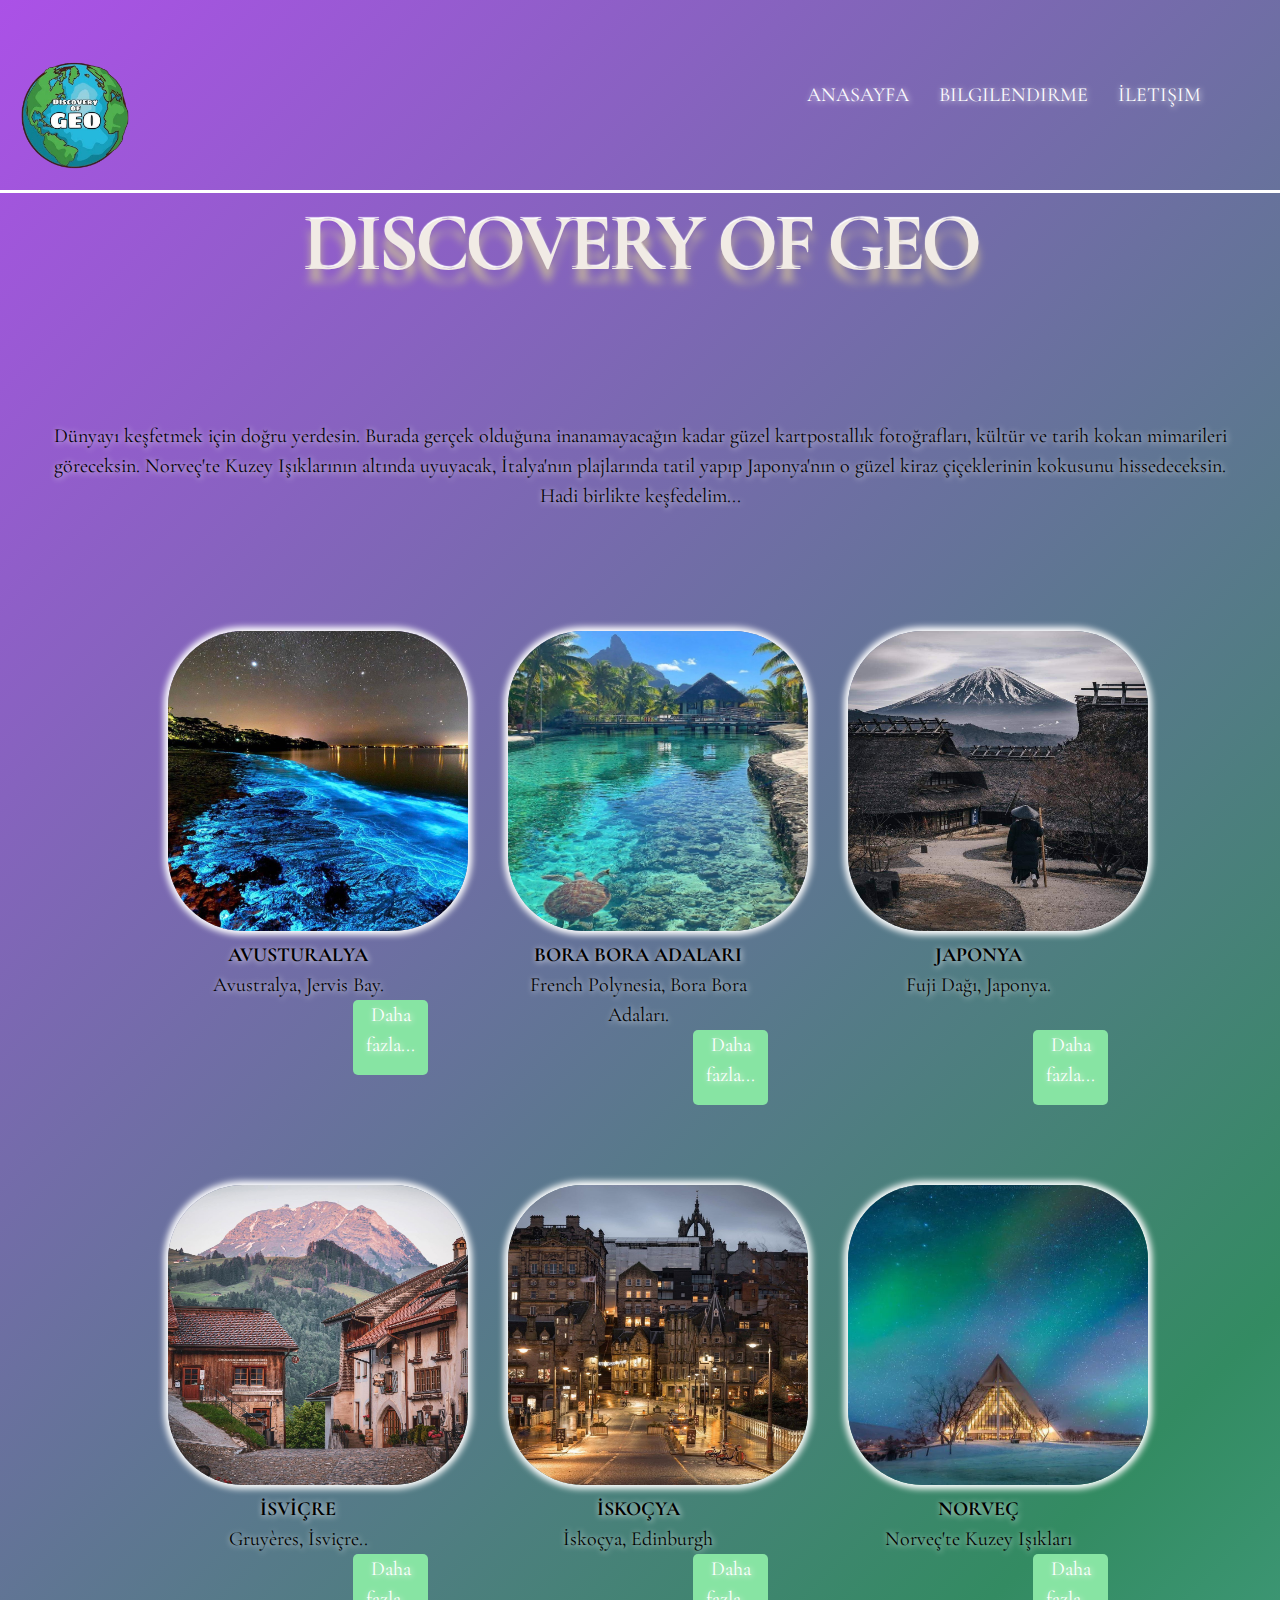
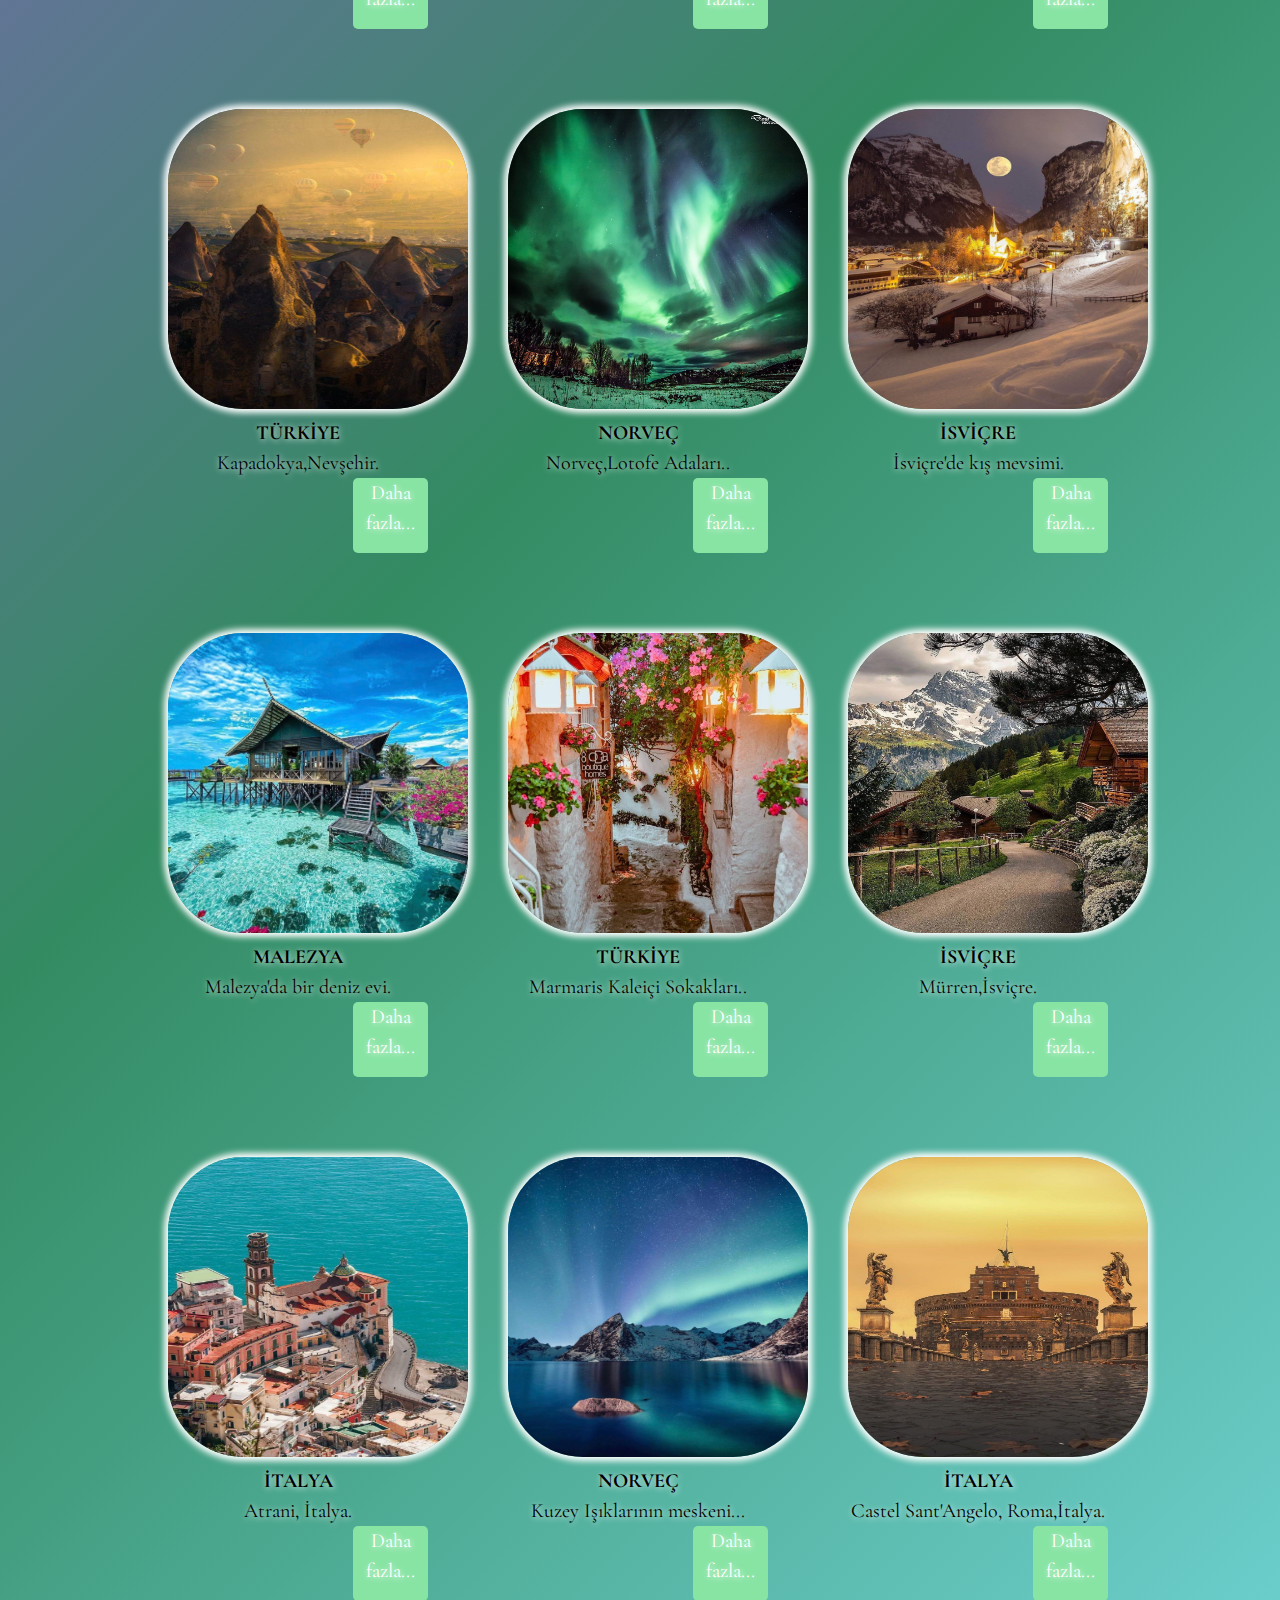
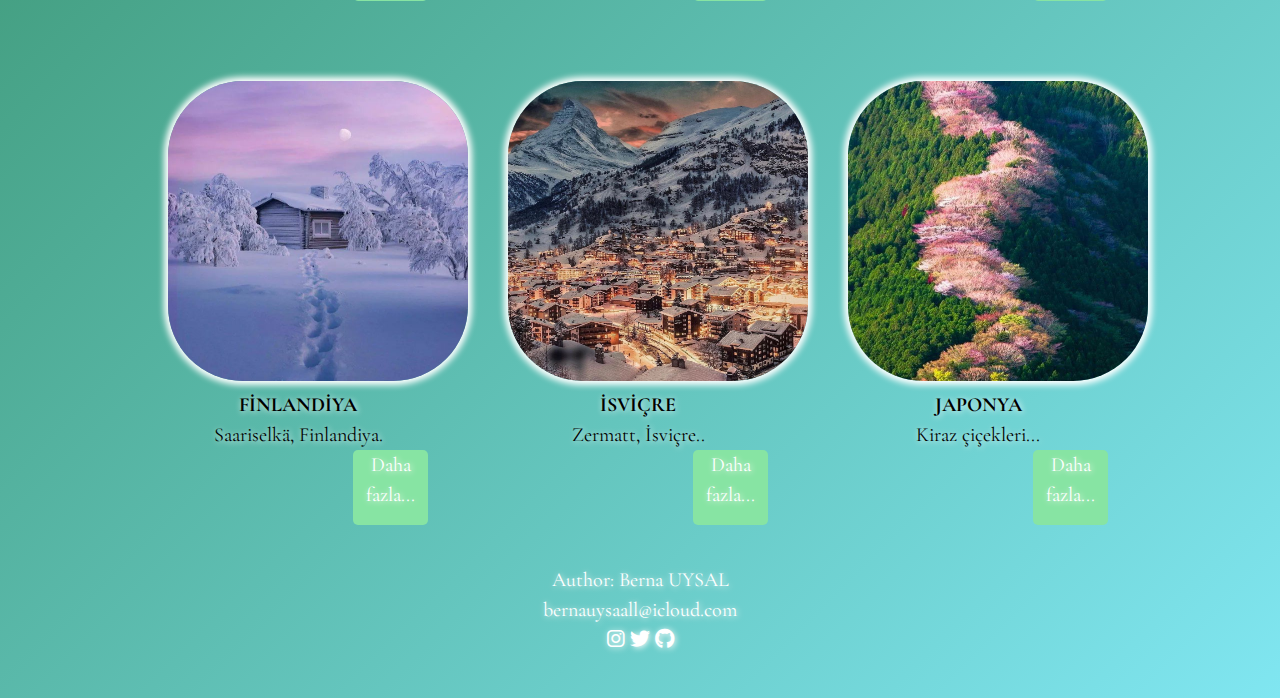
<file: ilk web sitem/index.html>
<!DOCTYPE html>
<html lang="en">
<head>
    <meta charset="UTF-8">
    <meta http-equiv="X-UA-Compatible" content="IE=edge">
    <meta name="viewport" content="width=device-width, initial-scale=1.0"> 
    <title>Discovery of Geo</title>
    <link rel="stylesheet" href="./style.css">
    <link href="https://fonts.googleapis.com/css?family=Cormorant Garamond" rel="stylesheet">

    <link rel="stylesheet" href="https://cdnjs.cloudflare.com/ajax/libs/font-awesome/6.0.0-beta2/css/all.min.css">
</head>
<body>
    
    <nav>
        <div class="websitename">
          <img class="logo" src="./resimler/discovery.png" > 
        </div>

        <ul class="mainMenu">
            <li><a href="index.html" >Anasayfa</a></li>
            <li><a href="bilgilendirme.html">Bilgilendirme</a></li>
            <li><a href="iletisim.html">İletişim</a></li>
        </ul>
    </nav>
    
    
    <h3> <span class="banner">Discovery of Geo</span> </h3>
    <br>
    <br>
   

    <div class="content-container">
        <div class="content">
            <p>
                Dünyayı keşfetmek için doğru yerdesin. Burada gerçek olduğuna inanamayacağın kadar güzel kartpostallık fotoğrafları, kültür ve tarih kokan mimarileri göreceksin. Norveç'te Kuzey Işıklarının altında uyuyacak, İtalya'nın plajlarında tatil yapıp Japonya'nın o güzel kiraz çiçeklerinin kokusunu hissedeceksin.
                <br>
                Hadi birlikte keşfedelim...
            </p>
        </div>
    </div>
    <br>
    <br>
    <div class="ulkeler-container">
        
        <div class="ulke">
            <img class="resim" src="./resimler/Biyolüminesans Algleri.jpeg">
            <h2>AVUSTURALYA</h2>
            <p>Avustralya, Jervis Bay.</p>
            <div class="button" style="display: flex;justify-content: flex-end;">
                <a href="bilgilendirme.html">Daha fazla...</a>
            </div>
        </div>
        <div class="ulke">
            <img class="resim" src="./resimler/French Polynesia.jpeg">
            <h2>BORA BORA ADALARI</h2>
            <p>French Polynesia, Bora Bora Adaları.</p>
            <div class="button" style="display: flex;justify-content: flex-end;">
                <a href="bilgilendirme.html">Daha fazla...</a>
            </div>
        </div>
        <div class="ulke">
            <img class="resim" src="./resimler/Fuji Dağı.jpeg">
            <h2>JAPONYA</h2>
            <p>Fuji Dağı, Japonya.</p>
            <br>
           <div class="button" style="display: flex;justify-content: flex-end;">
            <a href="bilgilendirme.html">Daha fazla...</a>
        </div>
        </div>
        <div class="ulke">
            <img class="resim" src="./resimler/Gruyères, İsviçre.jpeg">
            <h2>İSVİÇRE</h2>
            <p>Gruyères, İsviçre..</p>
                <div class="button" style="display: flex;justify-content: flex-end;">
                <a href="bilgilendirme.html">Daha fazla...</a>
            </div>
        </div>
        <div class="ulke">
            <img class="resim" src="./resimler/İskoçya, Edinburgh.jpeg">
            <h2>İSKOÇYA</h2>
            <p>İskoçya, Edinburgh</p>
            <div class="button" style="display: flex;justify-content: flex-end;">
                <a href="bilgilendirme.html">Daha fazla...</a>
            </div>
        </div>
        <div class="ulke">
            <img class="resim" src="./resimler/Norveçte Kuzey Işıkları.jpeg">
            <h2>NORVEÇ</h2>
            <p>Norveç'te Kuzey Işıkları</p>
            <div class="button" style="display: flex;justify-content: flex-end;">
                <a href="bilgilendirme.html">Daha fazla...</a>
            </div>
        </div>
        <div class="ulke">
            <img class="resim" src="./resimler/kapadokya.jpeg">
            <h2>TÜRKİYE</h2>
            <p>Kapadokya,Nevşehir.</p>
            <div class="button" style="display: flex;justify-content: flex-end;">
                <a href="bilgilendirme.html">Daha fazla...</a>
            </div>
        </div>
        <div class="ulke">
            <img class="resim" src="./resimler/Lofoten Adaları.jpeg">
            <h2>NORVEÇ</h2>
            <p>Norveç,Lotofe Adaları..</p>
            <div class="button" style="display: flex;justify-content: flex-end;">
                <a href="bilgilendirme.html">Daha fazla...</a>
            </div>
        </div>
        <div class="ulke">
            <img class="resim" src="./resimler/İsviçre'de kış mevsimi.jpeg">
            <h2>İSVİÇRE</h2>
            <p>İsviçre'de kış mevsimi.</p>
            <div class="button" style="display: flex;justify-content: flex-end;">
                <a href="bilgilendirme.html">Daha fazla...</a>
            </div>
        </div>
        <div class="ulke">
            <img class="resim" src="./resimler/Malezya.jpeg">
            <h2>MALEZYA</h2>
            <p>Malezya'da bir deniz evi.</p>
            <div class="button" style="display: flex;justify-content: flex-end;">
                <a href="bilgilendirme.html">Daha fazla...</a>
            </div>
        </div>
        <div class="ulke">
            <img class="resim" src="./resimler/Marmaris Kaleiç.jpeg">
            <h2>TÜRKİYE</h2>
            <p>Marmaris Kaleiçi Sokakları..</p>
            <div class="button" style="display: flex;justify-content: flex-end;">
                <a href="bilgilendirme.html">Daha fazla...</a>
            </div>
        </div>
        <div class="ulke">
            <img class="resim" src="./resimler/Mürren, İsviçre.jpeg">
            <h2>İSVİÇRE</h2>
            <p>Mürren,İsviçre.</p>
            <div class="button" style="display: flex;justify-content: flex-end;">
                <a href="bilgilendirme.html">Daha fazla...</a>
            </div>
        </div>
        <div class="ulke">
            <img class="resim" src="./resimler/Atrani, İtalya.jpeg">
            <h2>İTALYA</h2>
            <p>Atrani, İtalya.</p>
           <div class="button" style="display: flex;justify-content: flex-end;" >
                <a href="bilgilendirme.html">Daha fazla...</a>
            </div>
        </div>
        <div class="ulke">
            <img class="resim" src="./resimler/Norveç.jpeg">
            <h2>NORVEÇ</h2>
            <p>Kuzey Işıklarının meskeni...</p>
            <div class="button" style="display: flex;justify-content: flex-end;">
                <a href="bilgilendirme.html">Daha fazla...</a>
            </div>
        </div>
        
        <div class="ulke">
            <img class="resim" src="./resimler/Roma, İtalya.jpeg">
            <h2>İTALYA</h2>
            <P>Castel Sant'Angelo, Roma,İtalya.</P>
            <div class="button" style="display: flex;justify-content: flex-end;">
                <a href="bilgilendirme.html">Daha fazla...</a>
            </div>
        </div>
        <div class="ulke">
            <img class="resim" src="./resimler/Saariselkä, Finlandiya.jpeg">
            <h2>FİNLANDİYA</h2>
            <p>Saariselkä, Finlandiya.</p>
            <div class="button" style="display: flex;justify-content: flex-end;">
                <a href="bilgilendirme.html">Daha fazla...</a>
            </div>
        </div>
        <div class="ulke">
            <img class="resim" src="./resimler/Zermatt, İsviçre.jpeg">
            <h2>İSVİÇRE</h2>
            <p>Zermatt, İsviçre..</p>
            <div class="button" style="display: flex;justify-content: flex-end;">
                <a href="bilgilendirme.html">Daha fazla...</a>
            </div>
        </div>

        <div class="ulke">
            <img class="resim" src="./resimler/kiraz cicegi.jpeg">
            <h2>JAPONYA</h2>
            <p>Kiraz çiçekleri...</p>
            <div class="button" style="display: flex;justify-content: flex-end;">
                <a href="bilgilendirme.html">Daha fazla...</a>
            </div>
        </div>
 
    </div>
    <br>
    <br>
    <br>
    <br>
    <br>
    <footer >
        <p>Author: Berna UYSAL<br>
        <a href="mailto:bernauysaall@icloud.com">bernauysaall@icloud.com</a></p>
        <a href="#"><i class="fab fa-instagram"></i></a>
        <a href="#"><i class="fab fa-twitter"></i></a>
        <a href="#"><i class="fab fa-github"></i></a>
    </footer>
</body>
</html>
</file>
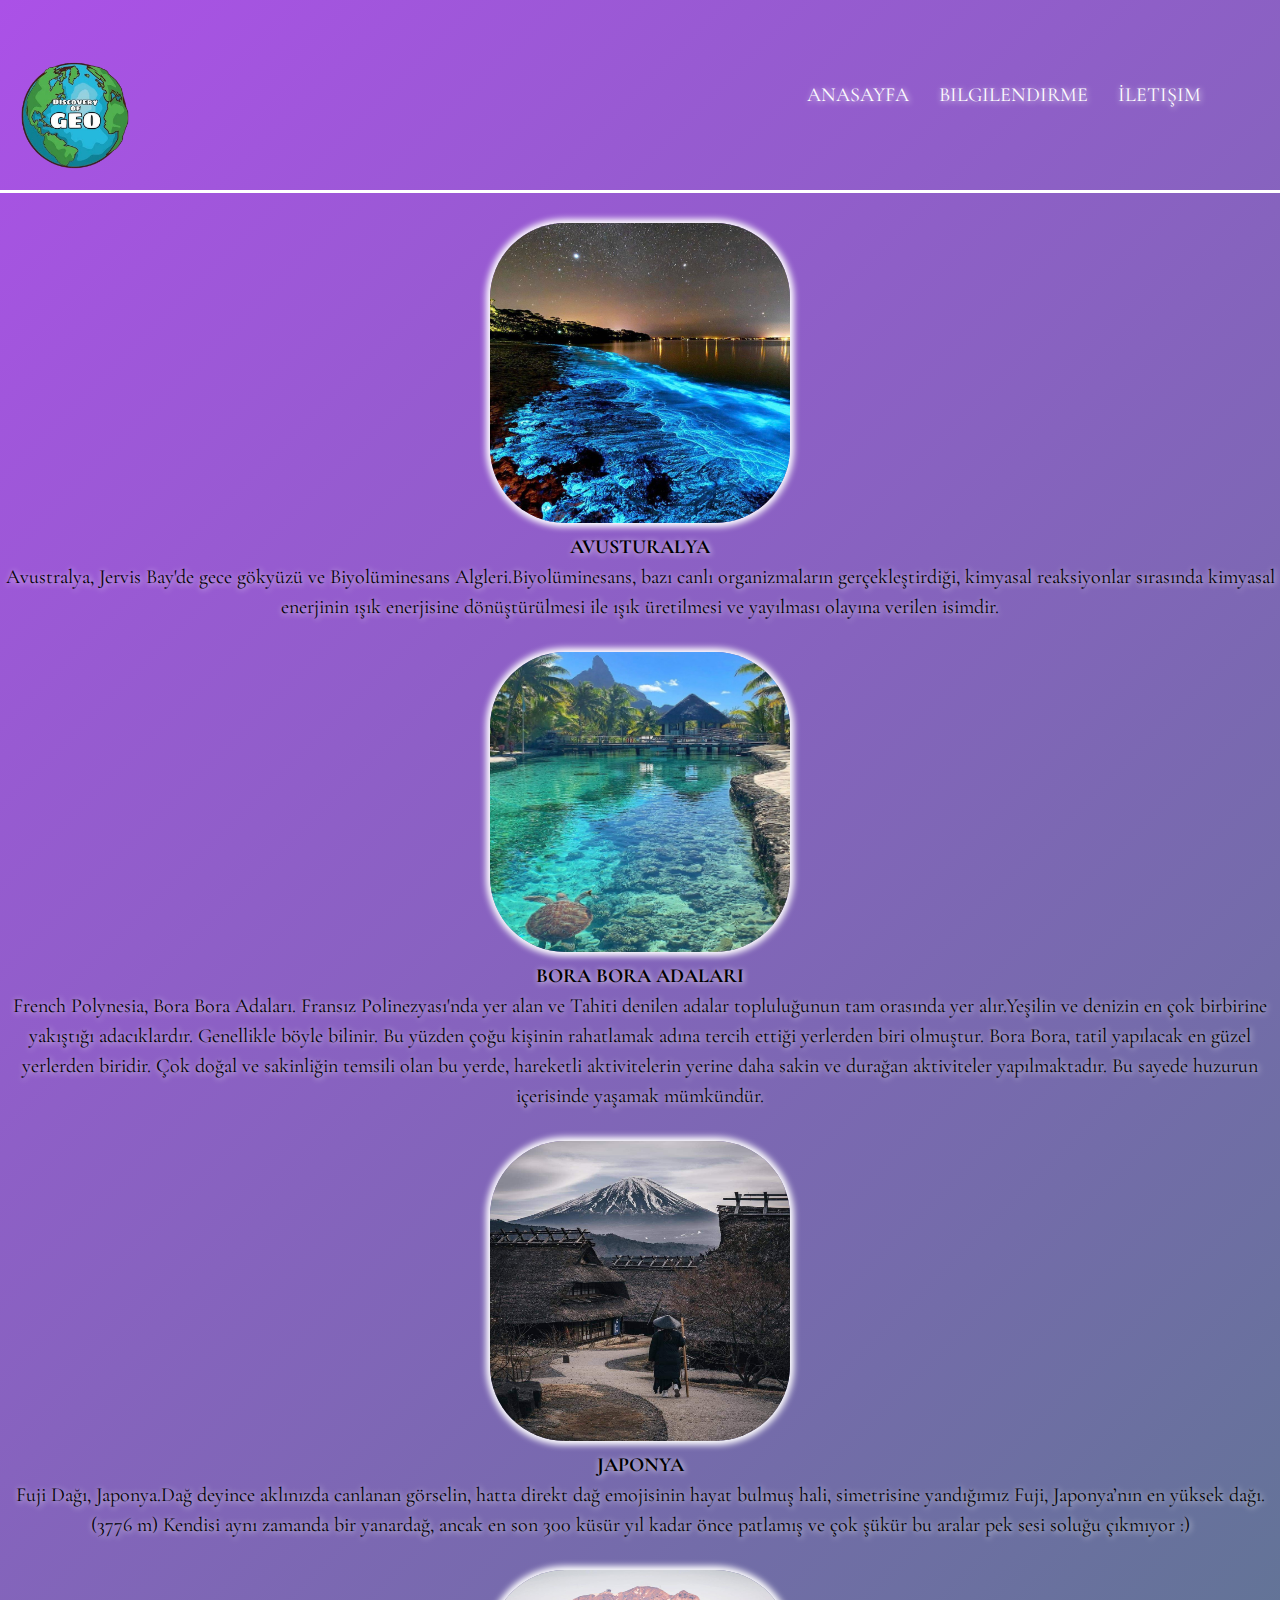
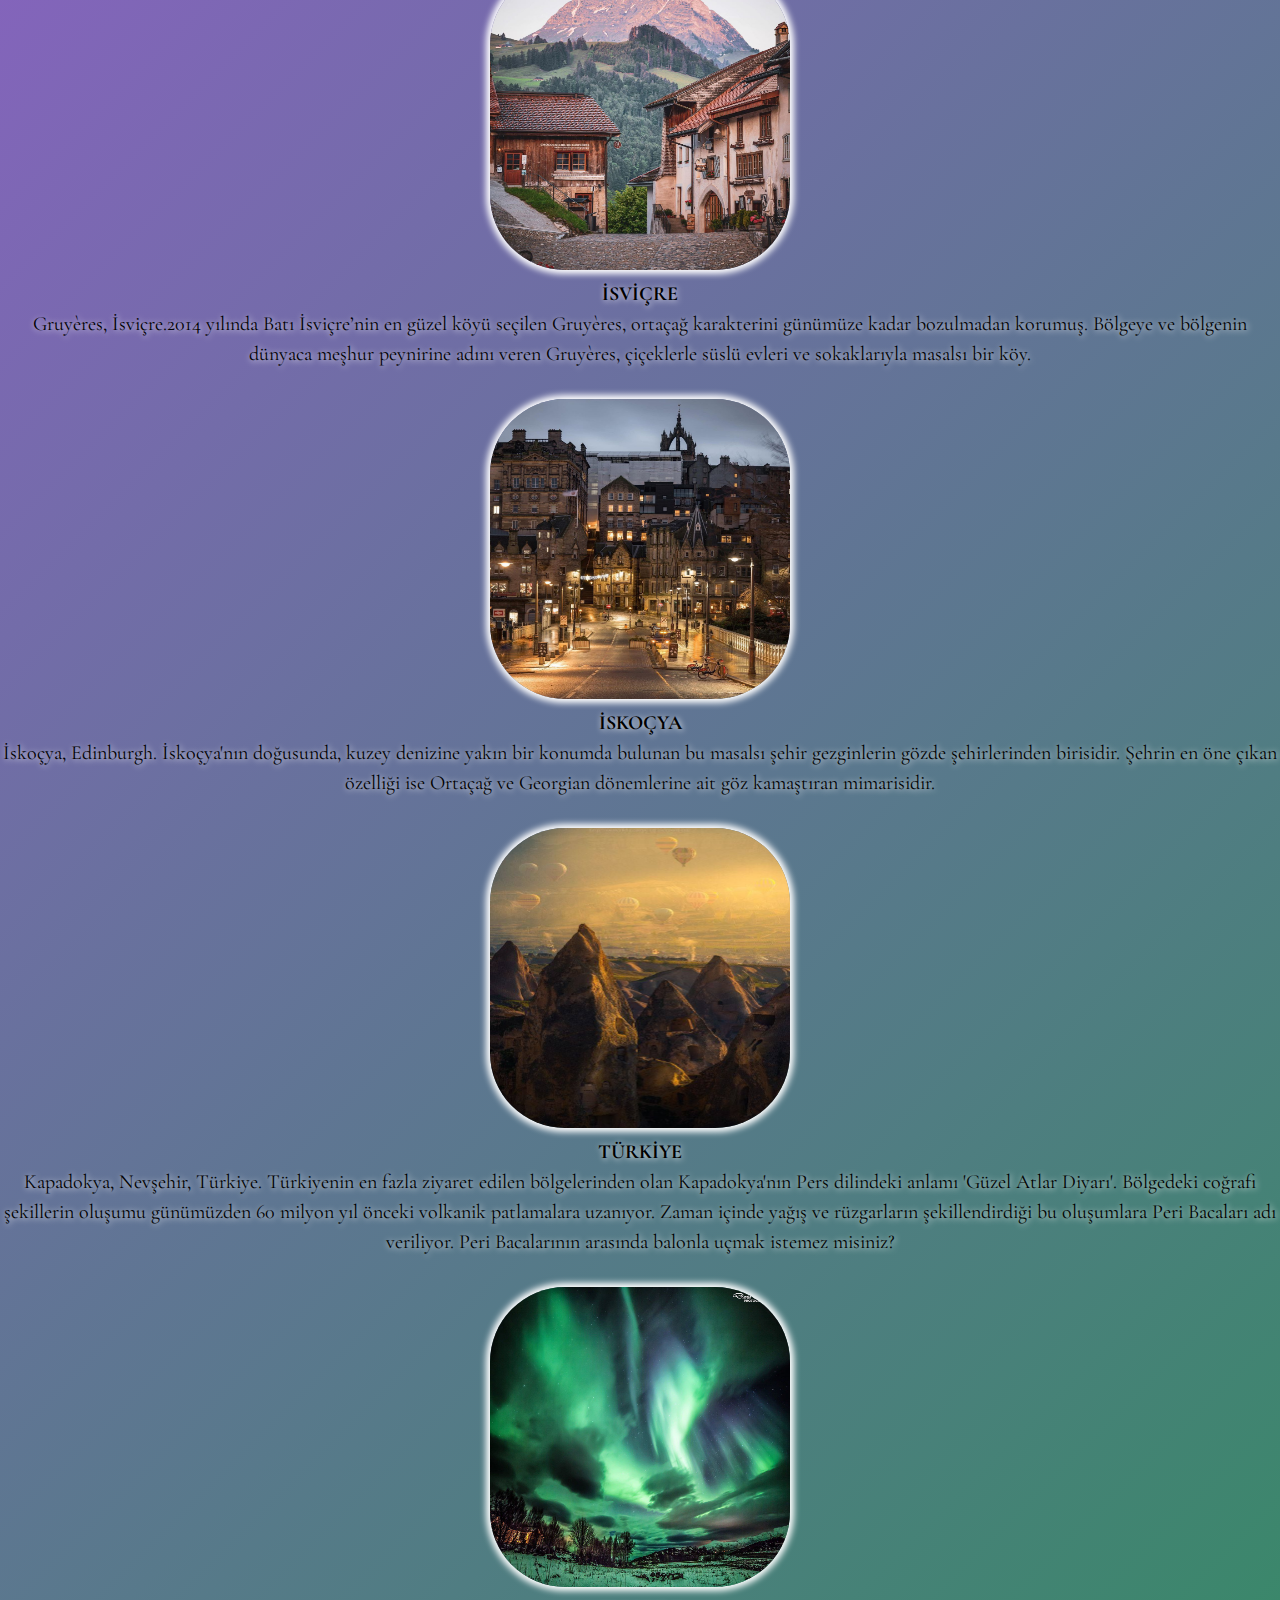
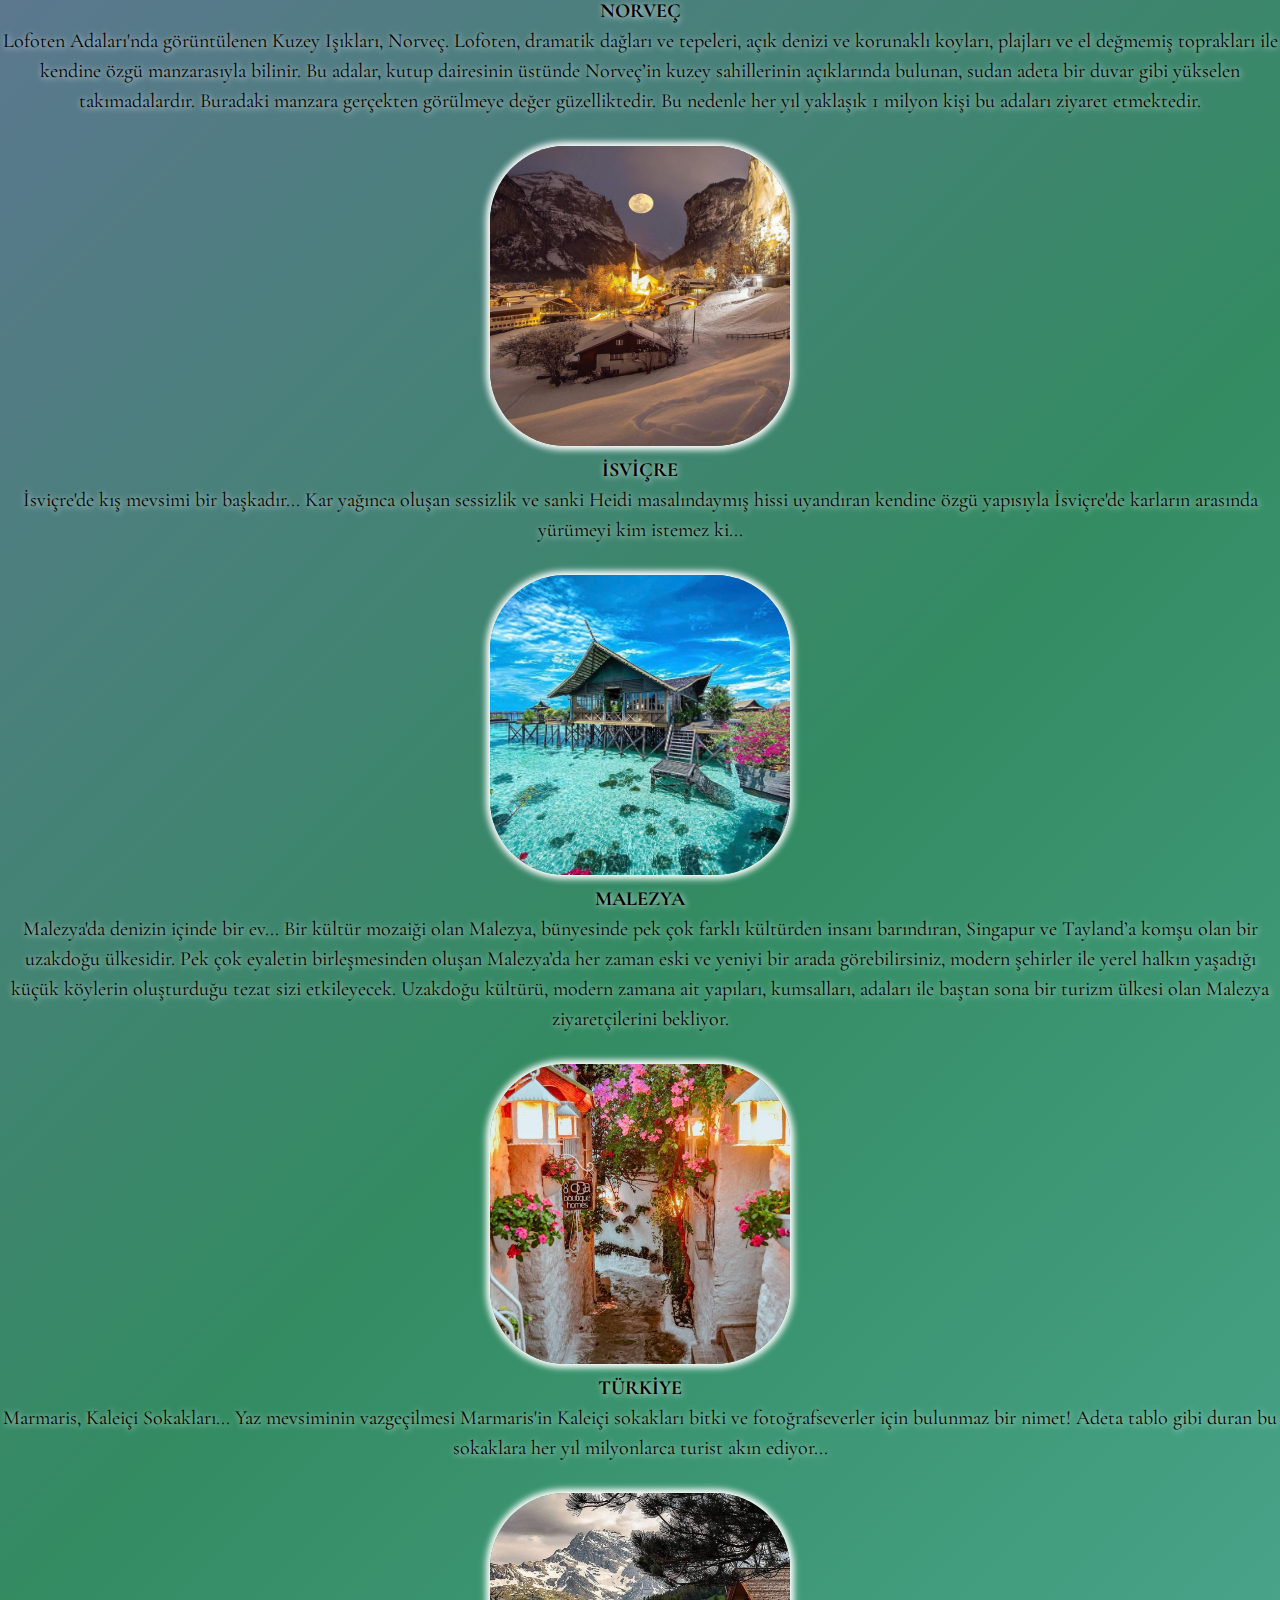
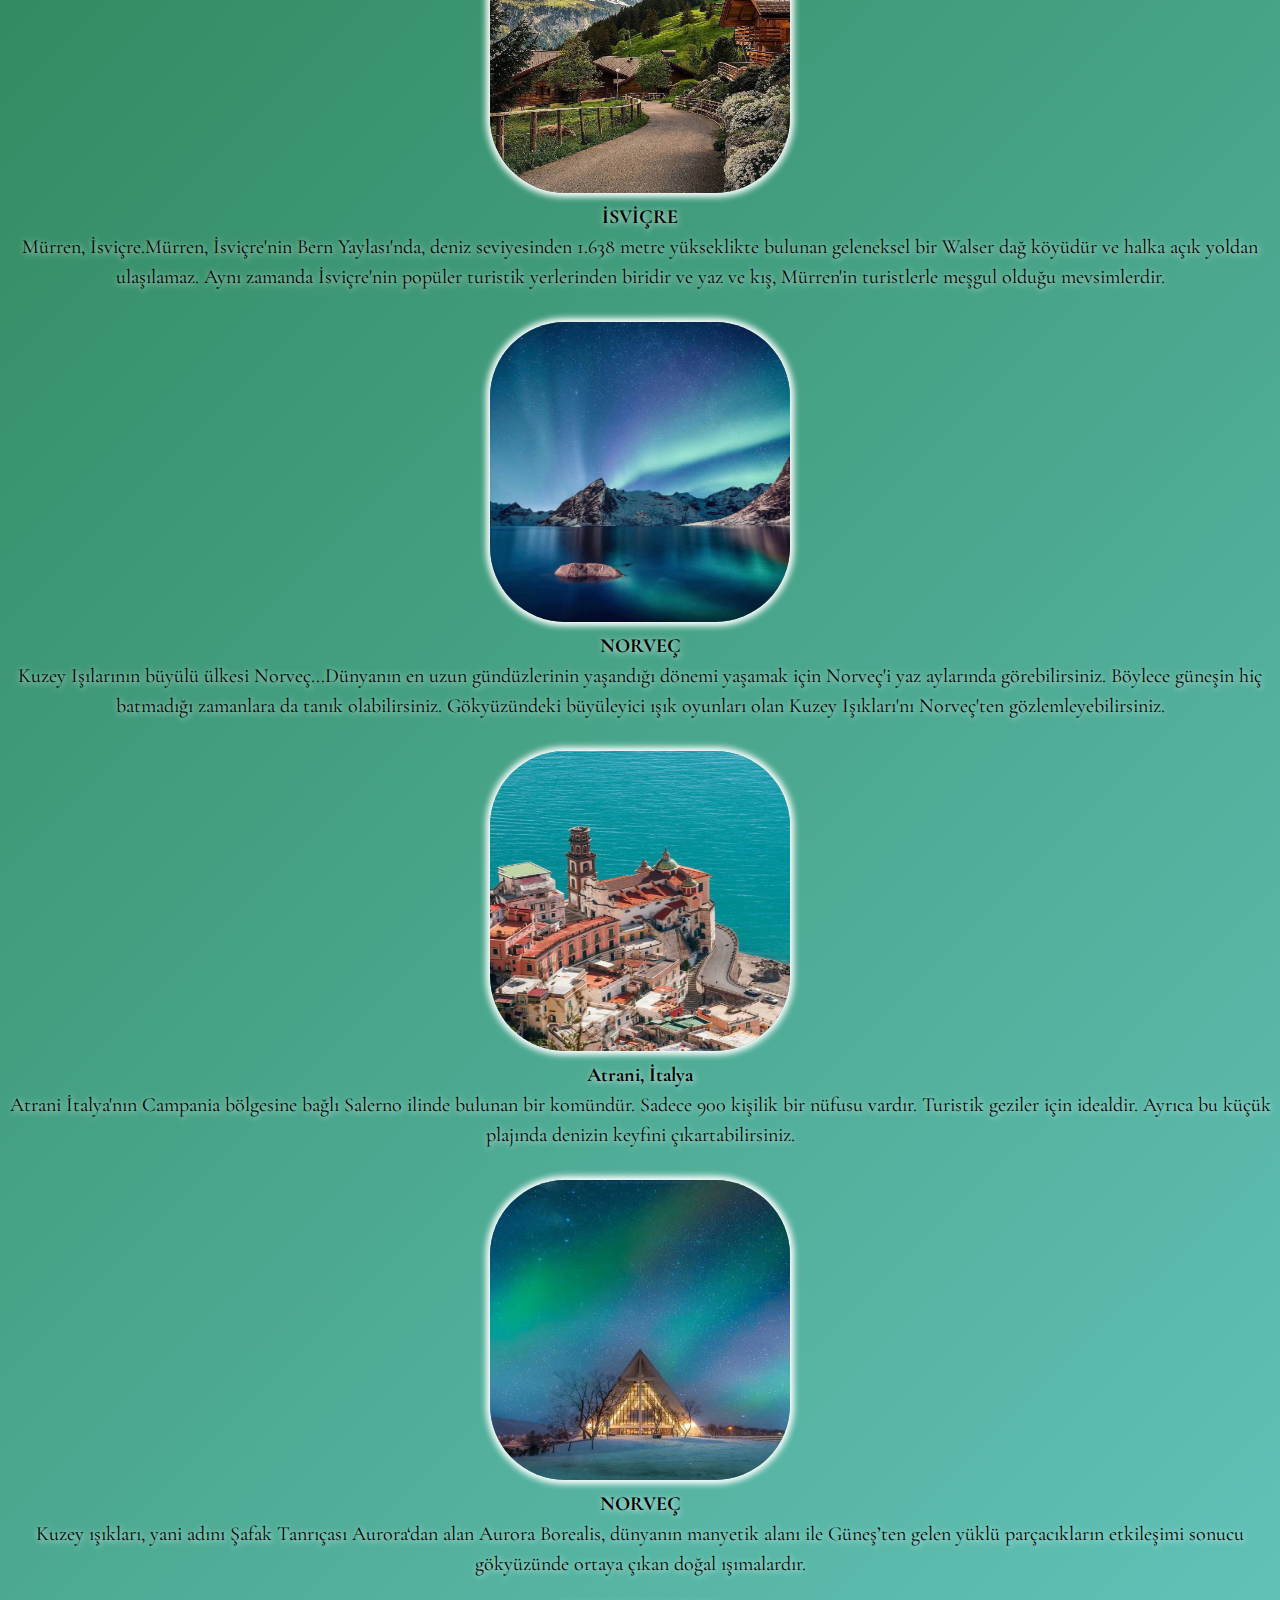
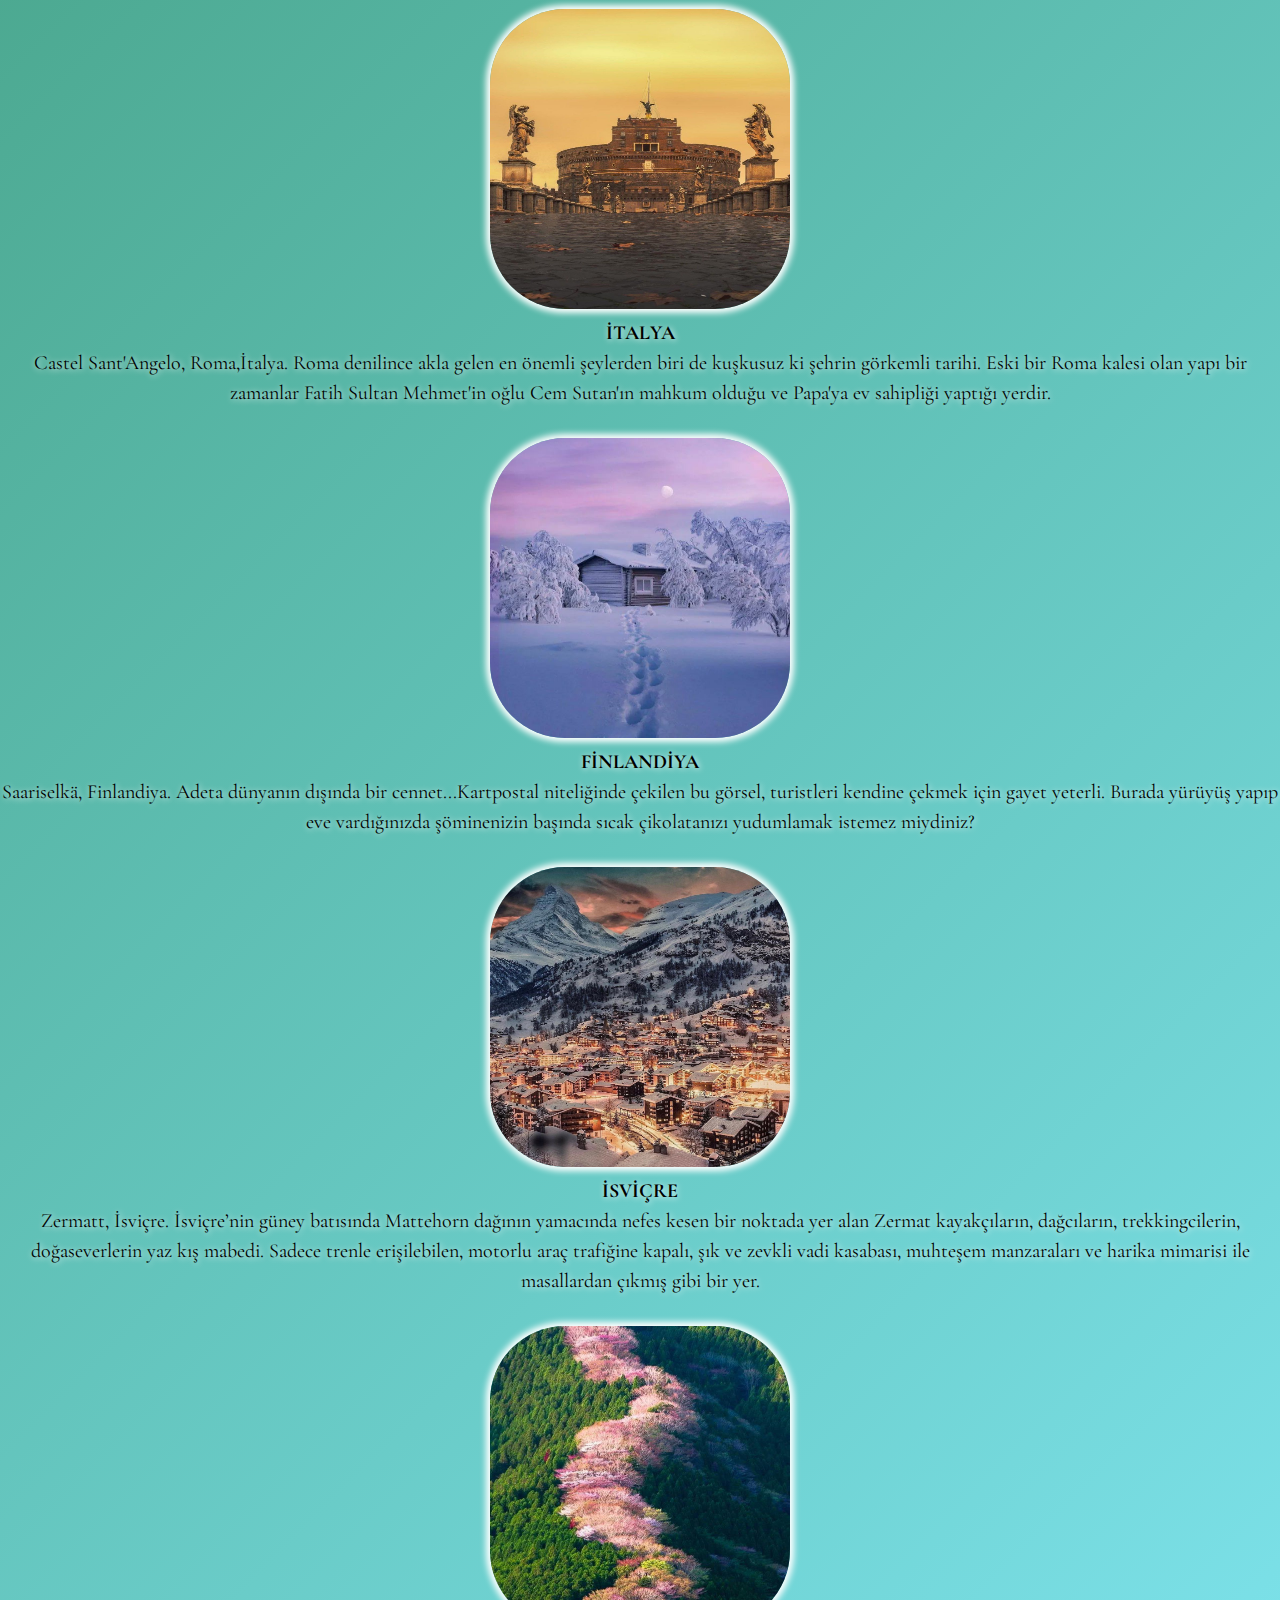
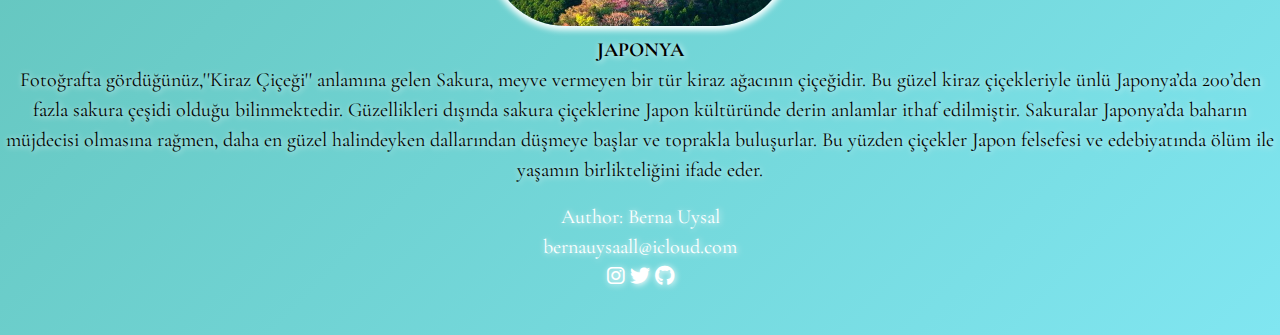
<file: ilk web sitem/bilgilendirme.html>
<!DOCTYPE html>
<html lang="en">
<head>
    <meta charset="UTF-8">
    <meta http-equiv="X-UA-Compatible" content="IE=edge">
    <meta name="viewport" content="width=device-width, initial-scale=1.0">
    <title>Discovery of Geo</title>
    <link rel="stylesheet" href="./style.css">
    <link href="https://fonts.googleapis.com/css?family=Cormorant Garamond" rel="stylesheet">

    <link rel="stylesheet" href="https://cdnjs.cloudflare.com/ajax/libs/font-awesome/6.0.0-beta2/css/all.min.css">
</head>
<body>
    
    <nav>
        <div class="websitename">
          <img class="logo" src="./resimler/discovery.png" > 
        </div>

        <ul class="mainMenu">
            <li><a href="index.html" >Anasayfa</a></li>
            <li><a href="bilgilendirme.html">Bilgilendirme</a></li>
            <li><a href="iletisim.html">İletişim</a></li>
        </ul>
    </nav>

    <br>


    <div class="ana-kutu">
        
        <div class="kutu">
            <img class="resim" src="./resimler/Biyolüminesans Algleri.jpeg">
            <h2>AVUSTURALYA</h2>
            <p>Avustralya, Jervis Bay'de gece gökyüzü ve Biyolüminesans Algleri.Biyolüminesans, bazı canlı organizmaların gerçekleştirdiği, kimyasal reaksiyonlar sırasında kimyasal enerjinin ışık enerjisine dönüştürülmesi ile ışık üretilmesi ve yayılması olayına verilen isimdir.</p>
          <br>
        </div>
        <div class="kutu">
            <img class="resim" src="./resimler/French Polynesia.jpeg">
            <h2>BORA BORA ADALARI</h2>
            <p>French Polynesia, Bora Bora Adaları. Fransız Polinezyası'nda yer alan ve Tahiti denilen adalar topluluğunun tam orasında yer alır.Yeşilin ve denizin en çok birbirine yakıştığı adacıklardır. Genellikle böyle bilinir. Bu yüzden çoğu kişinin rahatlamak adına tercih ettiği yerlerden biri olmuştur. Bora Bora, tatil yapılacak en güzel yerlerden biridir. Çok doğal ve sakinliğin temsili olan bu yerde, hareketli aktivitelerin yerine daha sakin ve durağan aktiviteler yapılmaktadır. Bu sayede huzurun içerisinde yaşamak mümkündür.</p>
          <br>
        </div>
        <div class="kutu">
            <img class="resim" src="./resimler/Fuji Dağı.jpeg">
            <h2>JAPONYA</h2>
            <P>Fuji Dağı, Japonya.Dağ deyince aklınızda canlanan görselin, hatta direkt dağ emojisinin hayat bulmuş hali, simetrisine yandığımız Fuji, Japonya’nın en yüksek dağı. (3776 m) Kendisi aynı zamanda bir yanardağ, ancak en son 300 küsür yıl kadar önce patlamış ve çok şükür bu aralar pek sesi soluğu çıkmıyor :)</P>
           <br>
        </div>
        <div class="kutu">
            <img class="resim" src="./resimler/Gruyères, İsviçre.jpeg">
            <h2>İSVİÇRE</h2>
            <p>Gruyères, İsviçre.2014 yılında Batı İsviçre’nin en güzel köyü seçilen Gruyères, ortaçağ karakterini günümüze kadar bozulmadan korumuş. Bölgeye ve bölgenin dünyaca meşhur peynirine adını veren Gruyères, çiçeklerle süslü evleri ve sokaklarıyla masalsı bir köy.</p>
            <br>
        </div>
        <div class="kutu">
            <img class="resim" src="./resimler/İskoçya, Edinburgh.jpeg">
            <h2>İSKOÇYA</h2>
            <p>İskoçya, Edinburgh. İskoçya'nın doğusunda, kuzey denizine yakın bir konumda bulunan bu masalsı şehir gezginlerin gözde şehirlerinden birisidir. Şehrin en öne çıkan özelliği ise Ortaçağ ve Georgian dönemlerine ait göz kamaştıran mimarisidir.</p>
            <br>
        </div>
        <div class="kutu">
            <img class="resim" src="./resimler/kapadokya.jpeg">
            <h2>TÜRKİYE</h2>
            <p>Kapadokya, Nevşehir, Türkiye. Türkiyenin en fazla ziyaret edilen bölgelerinden olan Kapadokya'nın Pers dilindeki anlamı 'Güzel Atlar Diyarı'. Bölgedeki coğrafi şekillerin oluşumu günümüzden 60 milyon yıl önceki volkanik patlamalara uzanıyor. Zaman içinde yağış ve rüzgarların şekillendirdiği bu oluşumlara Peri Bacaları adı veriliyor. Peri Bacalarının arasında balonla uçmak istemez misiniz?</p>
            <br>
        </div>
        <div class="kutu">
            <img class="resim" src="./resimler/Lofoten Adaları.jpeg">
            <h2>NORVEÇ</h2>
            <p>Lofoten Adaları'nda görüntülenen Kuzey Işıkları, Norveç. Lofoten, dramatik dağları ve tepeleri, açık denizi ve korunaklı koyları, plajları ve el değmemiş toprakları ile kendine özgü manzarasıyla bilinir. Bu adalar, kutup dairesinin üstünde Norveç’in kuzey sahillerinin açıklarında bulunan, sudan adeta bir duvar gibi yükselen takımadalardır. Buradaki manzara gerçekten görülmeye değer güzelliktedir. Bu nedenle her yıl yaklaşık 1 milyon kişi bu adaları ziyaret etmektedir.</p>
          <br>
        </div>
        <div class="kutu">
            <img class="resim" src="./resimler/İsviçre'de kış mevsimi.jpeg">
            <h2>İSVİÇRE</h2>
            <p>İsviçre'de kış mevsimi bir başkadır... Kar yağınca oluşan sessizlik ve sanki Heidi masalındaymış hissi uyandıran kendine özgü yapısıyla İsviçre'de karların arasında yürümeyi kim istemez ki...</p>
          <br>
        </div>
        <div class="kutu">
            <img class="resim" src="./resimler/Malezya.jpeg">
            <h2>MALEZYA</h2>
            <p>Malezya'da denizin içinde bir ev... Bir kültür mozaiği olan Malezya, bünyesinde pek çok farklı kültürden insanı barındıran, Singapur ve Tayland’a komşu olan bir uzakdoğu ülkesidir. Pek çok eyaletin birleşmesinden oluşan Malezya’da her zaman eski ve yeniyi bir arada görebilirsiniz, modern şehirler ile yerel halkın yaşadığı küçük köylerin oluşturduğu tezat sizi etkileyecek. Uzakdoğu kültürü, modern zamana ait yapıları, kumsalları, adaları ile baştan sona bir turizm ülkesi olan Malezya ziyaretçilerini bekliyor.</p>
            <br>
        </div>
        <div class="kutu">
            <img class="resim" src="./resimler/Marmaris Kaleiç.jpeg">
            <h2>TÜRKİYE</h2>
            <p>Marmaris, Kaleiçi Sokakları... Yaz mevsiminin vazgeçilmesi Marmaris'in Kaleiçi sokakları bitki ve fotoğrafseverler için bulunmaz bir nimet! Adeta tablo gibi duran bu sokaklara her yıl milyonlarca turist akın ediyor...</p>
           <br>
        </div>
        <div class="kutu">
            <img class="resim" src="./resimler/Mürren, İsviçre.jpeg">
            <h2>İSVİÇRE</h2>
            <p>Mürren, İsviçre.Mürren, İsviçre'nin Bern Yaylası'nda, deniz seviyesinden 1.638 metre yükseklikte bulunan geleneksel bir Walser dağ köyüdür ve halka açık yoldan ulaşılamaz. Aynı zamanda İsviçre'nin popüler turistik yerlerinden biridir ve yaz ve kış, Mürren'in turistlerle meşgul olduğu mevsimlerdir.</p>
           <br>
        </div>
        <div class="kutu">
            <img class="resim" src="./resimler/Norveç.jpeg">
            <h2>NORVEÇ</h2>
            <p>Kuzey Işılarının büyülü ülkesi Norveç...Dünyanın en uzun gündüzlerinin yaşandığı dönemi yaşamak için Norveç'i yaz aylarında görebilirsiniz. Böylece güneşin hiç batmadığı zamanlara da tanık olabilirsiniz. Gökyüzündeki büyüleyici ışık oyunları olan Kuzey Işıkları'nı Norveç'ten gözlemleyebilirsiniz.</p>
         <br>
        </div>
        <div class="kutu">
            <img class="resim" src="./resimler/Atrani, İtalya.jpeg">
            <h2>Atrani, İtalya</h2>
            <p>Atrani İtalya'nın Campania bölgesine bağlı Salerno ilinde bulunan bir komündür. Sadece 900 kişilik bir nüfusu vardır. Turistik geziler için idealdir. Ayrıca bu küçük plajında denizin keyfini çıkartabilirsiniz.</p>
           <br>
        </div>
        <div class="kutu">
            <img class="resim" src="./resimler/Norveçte Kuzey Işıkları.jpeg">
            <h2>NORVEÇ</h2>
            <p>Kuzey ışıkları, yani adını Şafak Tanrıçası Aurora‘dan alan Aurora Borealis, dünyanın manyetik alanı ile Güneş’ten gelen yüklü parçacıkların etkileşimi sonucu gökyüzünde ortaya çıkan doğal ışımalardır.</p>
           <br>
        </div>
        <div class="kutu">
            <img class="resim" src="./resimler/Roma, İtalya.jpeg">
            <h2>İTALYA</h2>
            <p>Castel Sant'Angelo, Roma,İtalya. Roma denilince akla gelen en önemli şeylerden biri de kuşkusuz ki şehrin görkemli tarihi. Eski bir Roma kalesi olan yapı bir zamanlar Fatih Sultan Mehmet'in oğlu Cem Sutan'ın mahkum olduğu ve Papa'ya ev sahipliği yaptığı yerdir.</p>
           <br>
        </div>
        <div class="kutu">
            <img class="resim" src="./resimler/Saariselkä, Finlandiya.jpeg">
            <h2>FİNLANDİYA</h2>
            <p>Saariselkä, Finlandiya. Adeta dünyanın dışında bir cennet...Kartpostal niteliğinde çekilen bu görsel, turistleri kendine çekmek için gayet yeterli. Burada yürüyüş yapıp eve vardığınızda şöminenizin başında sıcak çikolatanızı yudumlamak istemez miydiniz?</p>
           <br>
        </div>
        <div class="kutu">
            <img class="resim" src="./resimler/Zermatt, İsviçre.jpeg">
            <h2>İSVİÇRE</h2>
            <p>Zermatt, İsviçre. İsviçre’nin güney batısında Mattehorn dağının yamacında nefes kesen bir noktada yer alan Zermat kayakçıların, dağcıların, trekkingcilerin, doğaseverlerin yaz kış mabedi. Sadece trenle erişilebilen, motorlu araç trafiğine kapalı, şık ve zevkli vadi kasabası, muhteşem manzaraları ve harika mimarisi ile masallardan çıkmış gibi bir yer.</p>
          <br>
        </div>
        <div class="kutu">
            <img class="resim" src="./resimler/kiraz cicegi.jpeg">
            <h2>JAPONYA</h2>
            <p> Fotoğrafta gördüğünüz,''Kiraz Çiçeği'' anlamına gelen Sakura, meyve vermeyen bir tür kiraz ağacının çiçeğidir. Bu güzel kiraz çiçekleriyle ünlü Japonya’da 200’den fazla sakura çeşidi olduğu bilinmektedir. Güzellikleri dışında sakura çiçeklerine Japon kültüründe derin anlamlar ithaf edilmiştir. Sakuralar Japonya’da baharın müjdecisi olmasına rağmen, daha en güzel halindeyken dallarından düşmeye başlar ve toprakla buluşurlar. Bu yüzden çiçekler Japon felsefesi ve edebiyatında ölüm ile yaşamın birlikteliğini ifade eder.</p>
            <br>
            </div>
        
 
    </div>
    </div>



<br>
<br>
<br>
<br>


    <footer>
        <p>Author: Berna Uysal<br>
        <a href="bernauysaall@icloud.com">bernauysaall@icloud.com</a></p>
        <a href="#"><i class="fab fa-instagram"></i></a>
        <a href="#"><i class="fab fa-twitter"></i></a>
        <a href="#"><i class="fab fa-github"></i></a>
    </footer>
</body>
</html>
</file>
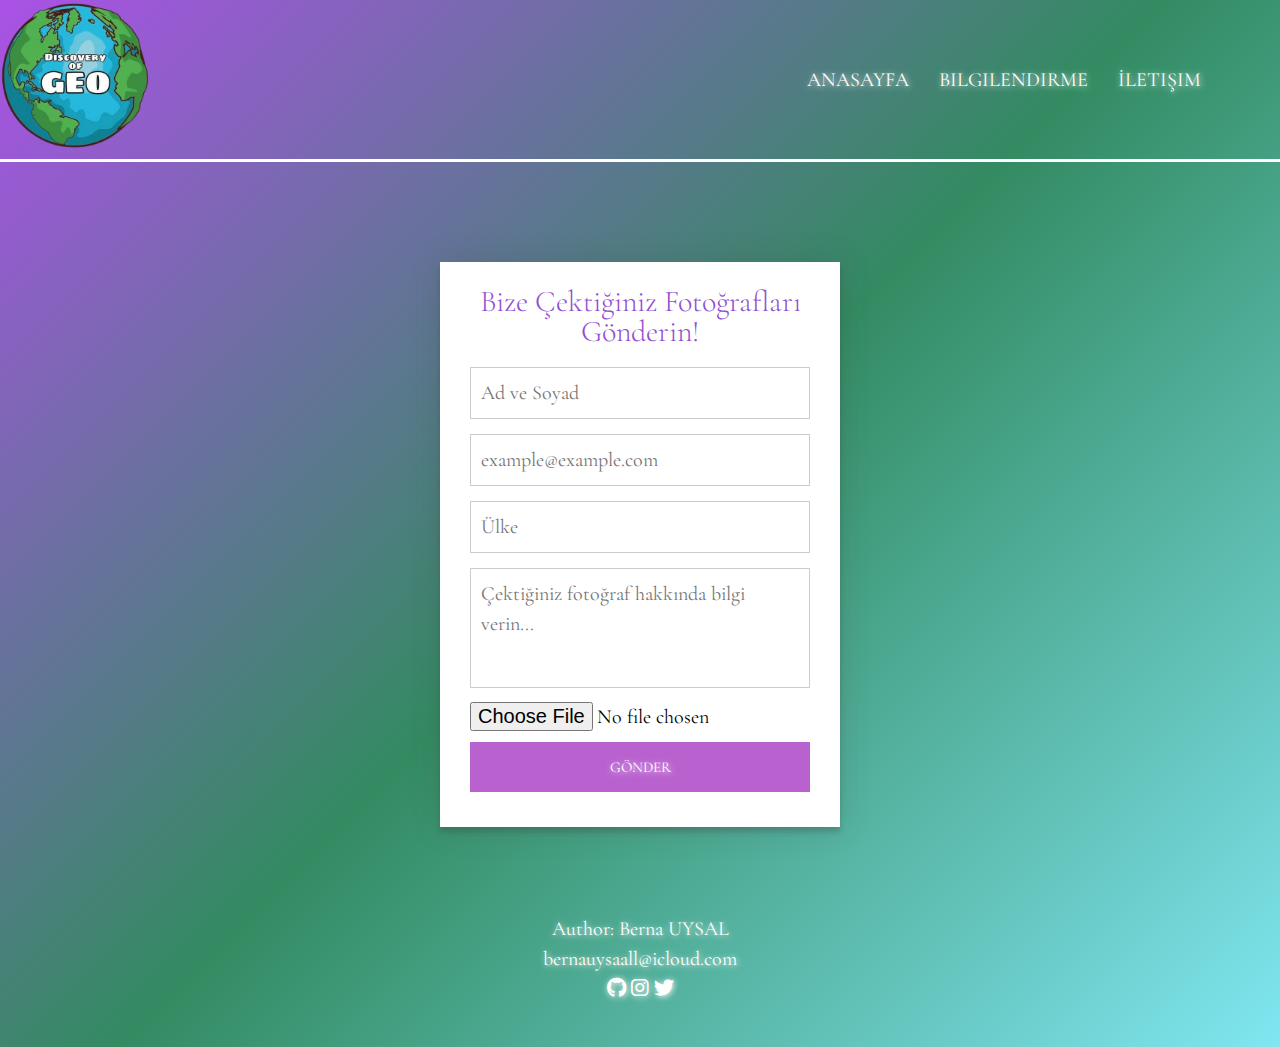
<file: ilk web sitem/iletisim.html>
<!DOCTYPE html>
<html lang="en">
<head>
    <meta charset="UTF-8">
    <meta http-equiv="X-UA-Compatible" content="IE=edge">
    <meta name="viewport" content="width=device-width, initial-scale=1.0">
    <link rel="stylesheet" href="./style.css">
	<link href="https://fonts.googleapis.com/css?family=Cormorant Garamond" rel="stylesheet">
	<link rel="stylesheet" href="https://cdnjs.cloudflare.com/ajax/libs/font-awesome/6.0.0-beta2/css/all.min.css">

    <title>WEB SAYFAM</title>
    

</head>




<body>


<nav>
    <div class="websitename">
        <img class="banner" src="./resimler/discovery.png" height="150" width="150"> 
         
            
    </div>
        <ul class="mainMenu">
            <li><a href="index.html" >Anasayfa</a></li>
            <li><a href="bilgilendirme.html">Bilgilendirme</a></li>
            <li><a href="iletisim.html">İletişim</a></li>
        </ul>
</nav>

      
<div class="ana-form">
    <form id="contact" action="" method="">
    <h2 class="baslik">Bize Çektiğiniz Fotoğrafları Gönderin!</h2>
    <div class="form-control">
        <input type="text" placeholder="Ad ve Soyad">
    </div>
    <div class="form-control">
        <input type="email" placeholder="example@example.com">
    </div>
    <div class="form-control">
        <input type="text" placeholder="Ülke">
    </div> 
     
    <div class="form-control">
        <textarea name="text-area" id="" cols=21" rows=5" placeholder="Çektiğiniz fotoğraf hakkında bilgi verin..."></textarea> 
        <input style="text-align:center;" type="file"><!-- tıpkı submit butonu gibi dosya gönderme butonu koyuyoruz-->

    </div>

   

    <div class="form-control">
        <button name="submit" type="submit" id="submit">GÖNDER</button>
    </div>
    </form>
</div>
   
<br>
<br>
<br>
<br>

<footer>
	<p>Author: Berna UYSAL<br>
		<a href="bernauysaall@icloud.com">bernauysaall@icloud.com</a></p>
		<a href="#"><i class="fab fa-github"></i></a>	
        <a href="#"><i class="fab fa-instagram"></i></a>
        <a href="#"><i class="fab fa-twitter"></i></a>

  </footer>


</body>
</html>
</file>
<file: ilk web sitem/style.css>
*{
    margin: 0;
    padding: 0;
    box-sizing: border-box;
    text-decoration: none;
    list-style-type: none;
    font-family: 'Cormorant Garamond', sans-serif; /* ilk yazı tipi desteklenmezse sans serif seklinde yazılacak*/
    line-height: 1.5rem; /*yazı satırları arasındaki bosluk */
    text-shadow: 1px 1px 6px white;
    font-size:20px;

}
body{
   
   /* background-image: linear-gradient(315deg, #ab51e7 0%, #338b62 50%, #80e6f1 100%);*/ /*uc renkli arka plan kodu*/
    background-repeat:repeat;
    text-align: center;
    background-image: linear-gradient(315deg, #80e6f1 0%,#338b62 50%,#ab51e7 100% ); /*uc renkli arka plan kodu*/



}
/* büyük baslık kodlarının baslangıcı */
h3 {
    animation-name: baslik-animation; /* basligimiza animasyon ekleyecegiz */
    animation-duration: 3s;
    font-family: 'Cormorant Garamond', sans-serif;
    color: #202020;
    text-transform: uppercase; /*büyük harfler ile yazılcak */
    letter-spacing: -2px;
}
h3 span {
    display: block;
    margin: 11px 0 17px 0;
    font-size: 80px;
    line-height: 80px;
    line-height: auto;
    color: #f1ebe5;
    text-shadow: 0 13.36px 8.896px #c4b59d,0 -2px 1px #fff;
    letter-spacing: -4px;
}
/* baslık kodları bitis*/






/*Navbar kod baslangıc*/
nav{
    background:transparent;
    color: #fff;
    display: flex;
    justify-content: space-between;
    align-items: center;
    border-bottom-style:solid; /*navbarın altına çizgi çekme*/
}   
/*navbar kod bitis*/


/* menü kısmı baslangıc*/
.mainMenu{
    display: flex;
    margin-right: 5%;
    font-family: Cormorant Garamond,sans-serif;
}
.mainMenu li a{
    display: inline-block;
    padding: 15px;
    color: #fff;
    text-transform: uppercase; /* büyük harf*/
    font-size: 1rem;
    text-decoration: none;
    
}
.mainMenu li:hover{
    background-color:transparent;
    text-decoration:underline; /*altı çizili */
    position:relative;
    border-bottom:2px solid rgb(255, 255, 255);
    transition: 0.3s;
    
}
/* menü kodu bitis*/

/*logonun kodları baslangıc*/
.logo{
    height: 150px;
    max-width: 700px;
    background:transparent;
    margin: 40px auto 0 auto;
    padding: 20px;
    display:flex;
    cursor:pointer; /* logonun üstüne geldiğinde imlec degisecek*/

}
/* logo kod bitis*/



.content-container{
    height: 100px;
    max-width: 1343px;
    margin: 40px auto 0 auto;
    line-height: 1.6rem;
    padding: 20px 50px;
    display:table;
    background: transparent;


}
.ulkeler-container{
  
   width:auto;
   margin: auto;
   margin-left: 10%;
   margin-right: 10%;
   
}
.ulke{
    width:300px;
    padding: 20px;
    float: left;
    background:transparent;
    margin: 20px;
    
}

.resim{
    border-radius: 25%;
    height: 300px;
    width: 300px;
   
    -webkit-box-shadow: 0 0 6px 4px white;
	-moz-box-shadow: 0 0 6px 4px white;
	box-shadow: 0 0 6px 4px white;


    position: relative;
    
    transition: all .3s ease-in;
    -moz-transition: all .3s ease-in;
    -webkit-transition: all .3s ease-in;
    -ms-transition: all .2s ease-in;
}

.resim:hover
{ /*resmin üstüne gelince 1.2 oranında büyütecek */
    z-index:4;
    -webkit-transform: scale(1.2);
    -ms-transform: scale(1.2);  
    -moz-transform: scale(1.2);
    transform: scale(1.2);
}

.button a{ 
    display: block;
    width: 75px;
    height: 75px;
    background: rgb(135, 228, 163);
    text-align: center;
    border-radius: 5px;
    color: white;

}
.button a:hover{
    background: #82bef0
}
/* keyframes ile animasyon ekleme*/
@keyframes baslik-animation{
    from {
        margin-left: 100%;
        width: 300%;
    }
    to {
        margin-left: 0%;
        width: 100%;
    }
}

footer{ 
 
   position: relative;
   margin-top: -133px; /* footerın yuksekliginin eksi degeri */
   height: 133px;
   clear:both;
    font-family: 'Cormorant Garamond', sans-serif;
    color: white;
}
footer a{
    color: white;
}

/*iletisim sayfası baslangıc*/
.baslik{
    color:rgb(146, 78, 209);
}
.ana-form{
    max-width: 400px;
    width: 100%;
    margin: 0 auto;
    position: relative;
}
#contact{
    background: white;
    padding: 25px;
    margin: 100px 0;
    box-shadow: 0 0 30px 0 rgba(63, 63, 63, 0.2), 0 5px 5px 0 rgba(55, 56, 56, 0.24);
}

#contact h2{
    display: block;
    font-size: 30px;
    font-weight: 300;
    margin-bottom: 15px;
}
.form-control{
    min-width: 100%;
    padding: 5px; 
    width: 100%;
}
#contact input[type="text"],
#contact input[type="email"],
#contact textarea{
    width: 100%;
    border: 1px solid #ccc;
    background: #fff;
    margin: 0 0 5px;
    padding: 10px;
}
#contact textarea{
    height: 120px;
    max-width: 100%;
    resize: none;
}

#contact button[type="submit"]{
    cursor: pointer;/* üstüne gelince imlec degisecek*/
    width: 100%;
    border:none;
    background: #b962cf;
    color: #fff;
    margin: 0 0 5px;
    padding: 10px;
    font-size: 15px;
}
/*iletisim bitis */




/*sayfayı responsive hale getirme*/
@media (max-width:768px){ /*768px yani tablette gecerli olacak kod */
  h3{
    text-align: center;
     width: auto;
     height: auto;
  }
 
.mainMenu{
    display: flex;
        width: auto;
        height: auto;
        /*float:inline-start;*/

        flex-direction: column;
}
    .ulke{
        max-width: 800px;
        width: auto;
    }
    .resim{
       width: 270px;
        height: 270px;

    }
    .content-container{
        height: 100px;
        max-width: 500px;
        
        line-height: 0.5rem;
        padding: 10px;
        display:table;
        background: transparent;
    }

    .ulkeler-container{
     height: auto;
  }
    .resim{
    width: 250px;
    height: 250px;
   }
}




@media only screen and (max-width:500px){/* telefonda gecerli olacak kod*/
    h3{
    text-align: center;
    max-width: 50%;
    max-height: 50%;
    width: auto;
    height: auto;
       
    }
  
    .mainMenu{
       display: flex;
        width: auto;
        height: auto;
        flex-direction: column;
    }
    .ulkeler-container{
        max-width: auto;
        text-align: justify;
        display: flex;
        float:inline-start;
        flex-direction: column;
    }
    .ulke{
        max-width: 250px;
        width: auto;
        
     }
    .resim{
        width: 230px;
        height: 230px;
    }
    .kutu{
        flex-direction: column;
    }
   
}
</file>
